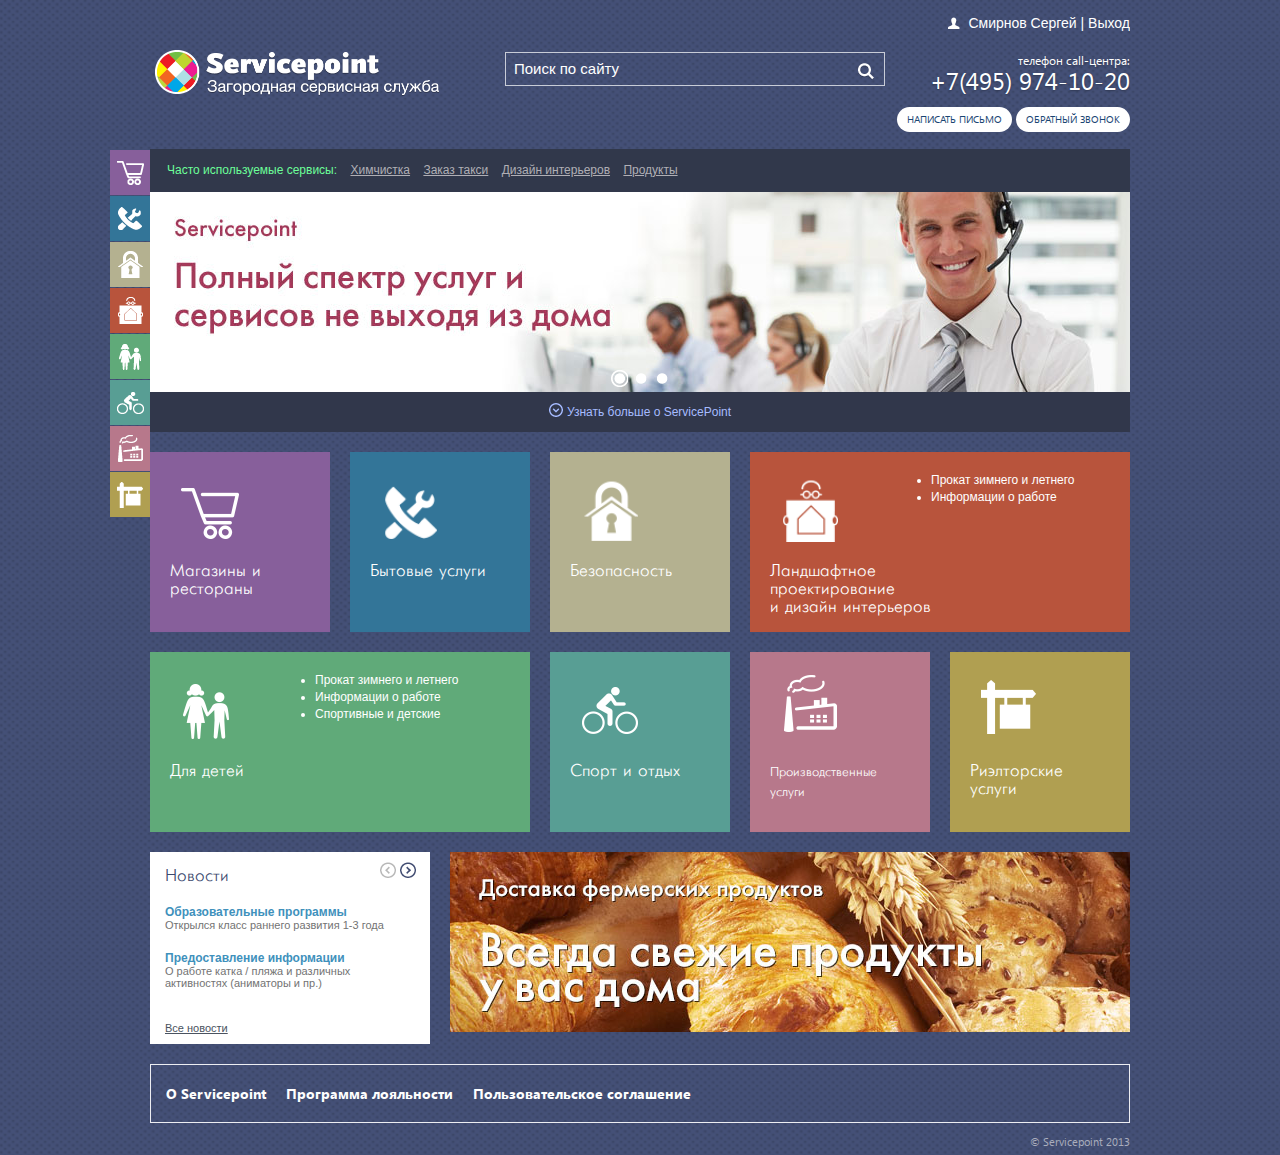
<file: 1/www/index.html>
<!DOCTYPE HTML>
<html>

<head>
  
    <meta charset="utf-8" />
  
	<meta name="SKYPE_TOOLBAR" content="SKYPE_TOOLBAR_PARSER_COMPATIBLE" />
	<meta name = "format-detection" content = "telephone=no" />
 	<meta name="viewport" content="width=device-width, initial-scale=1.0">

	<link rel="shortcut icon" href="favicon.ico" type="image/x-icon">
	<link rel="icon" href="favicon.ico" type="image/x-icon">
	
    <link rel="stylesheet" href="files/css/style.css" />
   
    <title></title>


	<script src="files/js/html5shiv.min.js"></script>
	
	<script src="files/js/jquery-1.10.2.min.js"></script>
	
	<script src="files/js/jquery.mousewheel.js"></script>
	
	<script src="files/js/jquery.placeholder.1.3.min.js"></script>
	
 	<script src="files/js/slider.js"></script>
	
 	<script src="files/js/init.js"></script>
	
 <script type="text/javascript" src="http://userapi.com/js/api/openapi.js?45"></script>	
	
</head>

<body>

<div class="layout">
 
   <header class="vCard">
      
		 
	     <a href="/" class="logotype">
		    <img src="files/images/logo2x.png" class="logo" width="284" height="46" alt="Servicepoint. Загородная сервисная служба" >
		    <b class="fn org">Servicepoint. Загородная сервисная служба.</b>
		 </a>
		 
		 
		 <div class="b-search">
			 <div class="b-search__body">
				<input type="text" placeholder="Поиск по сайту" class="b-search__inp" />
				<input type="submit" class="b-search__btn" value="" />
			 </div>
		 </div>		 
		 
		 <div class="b-info">
		 
		      <div class="b_info__cabinet">
			     <a href="#" class="icon-user"></a>
				 <a href="#">Смирнов Сергей</a> | 
				 <a href="#">Выход</a>
			  </div>
			  
			  <div class="b-info__tel">
			     телефон call-центра:
				 <b style="color:#fff">+7(495) 974-10-20</b>
			  </div>
			  <div class="service_btns">
				  <a href="#" class="button">НАПИСАТЬ ПИСЬМО</a>
				  <a href="#" class="button">ОБРАТНЫЙ ЗВОНОК</a>			  
		 	  </div>	 
			  <div class="mobile_service_btns">
				  <a href="#" class="mobile_tel">НАПИСАТЬ ПИСЬМО</a>
				  <a href="#" class="mobile_email">ОБРАТНЫЙ ЗВОНОК</a>			  
		 	  </div>	 
		 </div>

   
   </header>
 
	<div class="b-tags">	   	   
		  <span class="b-tags__title">Часто используемые сервисы:</span>
		  <a href="#">Химчистка</a> 
		  <a href="#">Заказ такси</a> 
		  <a href="#">Дизайн интерьеров</a> 
		  <a href="#">Продукты</a>	
	</div>
	
	
	
 		<script type="text/javascript" src="files/js/bSlider/bSlider.js"></script>
		<link rel="stylesheet" type="text/css" href="files/js/bSlider/bSlider.css" />
			 
		<script type="text/javascript">
			(function($) {

				 setTimeout( function(){ $('.b-slider').bSlider(); } ,500);
				 
			})(jQuery)
		</script>

		
			<div class="b-slider">
 				 
 				 <ul>
				 
					<li>
 				        <img src="files/images/pic/4.jpg" width="100%" class="block" >							
 					</li>				
					
					<li>
 				        <img src="files/images/pic/4.jpg" width="100%" class="block" >							
 					</li>
					
					<li>
 				        <img src="files/images/pic/4.jpg" width="100%" class="block" >							
 					</li>
		 
				 </ul>
			
   		    </div>   
	
  
	
	
    <div class="b-sliderDown">
	   
			<div class="b-sliderDown__content hide" id="hide_block">
			
			    <table class="table">
				   <tr>
				      <td width="33%"><img src="files/images/icons/icon1.png" ></td>
				      <td width="33%"><img src="files/images/icons/icon2.png" ></td>
				      <td width="33%"><img src="files/images/icons/icon3.png" ></td>
				   </tr>
				   <tr>
				      <td>Наша компьютерная служба – ваш надежный помощник во всем, что касается компьютерной техники. Скорая компьютерная помощь, модернизация, ремонт ПК, обновление программного обеспечения, установка, абонентское обслуживание компьютеров – все это вы можете смело доверить нам.</td>
				      <td>Скорая компьютерная помощь, модернизация, ремонт ПК, обновление программного обеспечения, установка, абонентское обслуживание компьютеров – все это вы можете смело доверить нам.</td>
				      <td>Наша компьютерная служба – ваш надежный помощник во всем, что касается компьютерной техники. Скорая компьютерная помощь, модернизация, ремонт ПК, обновление программного обеспечения, установка, абонентское обслуживание компьютеров – все это вы можете смело доверить нам.</td>
				   </tr>
				</table>
				

			</div>	
			
			<a href="#hide_block" class="btn_hide"><b class="bottom"><span data-web_tx="Узнать больше о ServicePoint" data-mob_tx="Узнать о сервисе">Узнать больше о ServicePoint</span></b></a>
	
	</div>	
   
 
	<div class="b-nav">
	    <ul>
		   <li>
				<div class="bgWhite b-nav__mobile_btn">
					<span class="b-nav__icon icon-menu40x40"></span>
				</div>	
		     <ul>
			     <li><a href="#" class="b-nav__icon bgPurpur icon-shop40x40 selected" title="Магазины и рестораны">Магазины и рестораны</a></li> 
			     <li><a href="#" class="b-nav__icon bgBlue icon-service40x40" title="Бытовые услуги">Бытовые услуги</a></li> 
			     <li><a href="#" class="b-nav__icon bgGray icon-safety40x40" title="Безопасность">Безопасность</a></li> 
			     <li><a href="#" class="b-nav__icon bgOrange icon-design40x40" title="Ландшафтное проектирование и дизайн интерьеров">Ландшафтное проектирование и&nbsp;дизайн интерьеров</a></li> 
			     <li><a href="#" class="b-nav__icon bgGreen icon-children40x40" title="Для детей">Для детей</a></li>
			     <li><a href="#" class="b-nav__icon bgGreenDeep icon-sport40x40" title="Спорт и отдых">Спорт и отдых</a></li>
			     <li><a href="#" class="b-nav__icon bgPink icon-production40x40" title="Производственные услуги">Производственные услуги</a></li>
			     <li><a href="#" class="b-nav__icon bgBrown icon-realtor40x40" title="Риэлторские услуги">Риэлторские услуги</a></li>	
            </ul>
          </li>
        </ul>		  
	</div>  
   
   <div class="main">
   
   
      <div class="b-grid b-grid--index b-grid--marg_bot">
          
		  <div class="b-grid__col-5">
		  
				<div class="b-cell">
					<div class="b-cell__content bgPurpur">
					
					    <div class="b-cell__icon">
						   <img src="files/images/icons/shops_restorans.png" alt="" width="58" height="67" />
						</div>   

						<h2 class="b-cell__title">Магазины и рестораны</h2>

					</div>
					

					
					<div class="b-cell__hover">
 						
							<div class="b-cell__hover_content">
								<div class="bgPurpur b-cell__hover_bg">

 									
 										
										<ul>
										   <li>Прокат зимнего и летнего</li>
										   <li>Информации о работе</li>
  										</ul>
										
 
								</div>
							</div>
							
 					</div>
					
					
					
					
				</div>	
		  
		  </div>
		  
		  <div class="b-grid__col-5">
		  
				<div class="b-cell">
					<div class="b-cell__content bgBlue">
					    
					    <div class="b-cell__icon">
							<img src="files/images/icons/personal_services.png" alt="" width="56" />
						</div>   

						<h2 class="b-cell__title">Бытовые услуги</h2>

					</div>
					
					
					<div class="b-cell__hover">
 						
							<div class="b-cell__hover_content">
								<div class="bgBlue b-cell__hover_bg">

 									
 										
										<ul>
										   <li>Прокат зимнего и летнего</li>
										   <li>Информации о работе</li>
  										</ul>
										
 
								</div>
							</div>
							
 					</div>
					
					
					
					
				</div>	
		  
		  </div>
		  
		  <div class="b-grid__col-5">
		  
				<div class="b-cell">
					<div class="b-cell__content bgGray">

					    <div class="b-cell__icon">
							<img src="files/images/icons/safety.png" alt="" width="56" />	
						</div>   
						
						<h2 class="b-cell__title">Безопасность</h2>

					</div>
					
					
					
					
					<div class="b-cell__hover">
 						
							<div class="b-cell__hover_content">
								<div class="bgGray b-cell__hover_bg">

 									
 										
										<ul>
										   <li>Прокат зимнего и летнего</li>
										   <li>Информации о работе</li>
  										</ul>
										
 
								</div>
							</div>
							
 					</div>
					
					
					
				</div>	
		  
		  </div>
		  
		  <div class="b-grid__col-5x2" id="landscape">
		  
				<div class="b-cell">
					<div class="b-cell__content bgOrange">

					    <div class="b-cell__prev">
						
							<div class="b-cell__icon">
								<img src="files/images/icons/designed.png" alt="" width="56"  />
							</div>   
							<h2 class="b-cell__title">Ландшафтное<br /> проектирование<br /> и дизайн интерьеров</h2>							
						
						</div>
						
						<div class="b-cell__desc">
						
							<ul>
							 <li>Прокат зимнего и&nbsp;летнего</li>
							 <li>Информации о&nbsp;работе</li>
  							</ul>
							
						</div>	
						
					</div>
					
					
					
					
					<div class="b-cell__hover">
 						
							<div class="b-cell__hover_content">
								<div class="bgOrange b-cell__hover_bg">

 									
 										
										<ul>
										   <li>Прокат зимнего и&nbsp;летнего</li>
										   <li>Информации о&nbsp;работе</li>
										   <li>Спортивные и&nbsp;детские</li>
										   <li>Салоны красоты</li>
 										</ul>
										
 
								</div>
							</div>
							
 					</div>
					
										
					
					
				</div>	
		  
		  </div>
		  
		  
		  
		  <div class="b-grid__col-5x2">
		  
				<div class="b-cell">
					<div class="b-cell__content bgGreen">

					    <div class="b-cell__prev">
						
							<div class="b-cell__icon">
								<img src="files/images/icons/for_children.png" alt="" width="58" height="69" />
							</div>   
							
							<h2 class="b-cell__title">Для детей</h2>
							
						</div>
						
						<div class="b-cell__desc">
							  
							  <ul>
								 <li>Прокат зимнего и&nbsp;летнего</li>
								 <li>Информации о&nbsp;работе</li>
								 <li>Спортивные и&nbsp;детские</li>
 							  </ul>						  
							  
						</div>	  
						  
					</div>
					
					
					<div class="b-cell__hover">
 						
							<div class="b-cell__hover_content">
								<div class="bgGreen b-cell__hover_bg">
 	
										<ul>
										   <li>Прокат зимнего и летнего</li>
										   <li>Информации о работе</li>
										   <li>Спортивные и детские</li>
 										</ul>
										 
								</div>
							</div>
							
 					</div>
										
					
				</div>	
		  
		  </div>
		  
		  <div class="b-grid__col-5" id="sport">
		  
				<div class="b-cell">
					<div class="b-cell__content bgGreenDeep">

					    <div class="b-cell__icon">
							<img src="files/images/icons/sports.png" alt="" width="58" height="69" />
						</div>   
						
						<h2 class="b-cell__title">Спорт и отдых</h2>

					</div>
					
					<div class="b-cell__hover">
 						
							<div class="b-cell__hover_content">
								<div class="bgGreenDeep b-cell__hover_bg">

   										
										<ul>
										   <li>Прокат зимнего и летнего</li>
										   <li>Информации о работе</li>
  										</ul>
										
 
								</div>
							</div>
							
 					</div>
					
					
					
				</div>	
		  
		  </div>
		  
		  <div class="b-grid__col-5">
		  
				<div class="b-cell">
					<div class="b-cell__content bgPink">

					    <div class="b-cell__icon">
							<img src="files/images/icons/productive_services.png" alt="" width="58" height="60" />
						</div>   
						
						<h2 class="b-cell__title fs13">Производственные услуги</h2>

					</div>
					
					<div class="b-cell__hover">
 						
							<div class="b-cell__hover_content">
								<div class="bgPink b-cell__hover_bg">

 									 
										<ul>
										   <li>Прокат зимнего и летнего</li>
										   <li>Информации о работе</li>
  										</ul>
										
 
								</div>
							</div>
							
 					</div>					
					
				</div>	
		  
		  </div>
		  
		  <div class="b-grid__col-5">
		  
				<div class="b-cell ">
				
					<div class="b-cell__content bgBrown">

					    <div class="b-cell__icon">
							<img src="files/images/icons/realtor_services.png" alt="" width="58" height="64" />
						</div>   

						<h2 class="b-cell__title">Риэлторские услуги</h2>

					</div>
					
					<div class="b-cell__hover">
 						
							<div class="b-cell__hover_content">
								<div class="bgBrown b-cell__hover_bg">

 									 
										<ul>
										   <li>Прокат зимнего и&nbsp;летнего</li>
										   <li>Информации о&nbsp;работе</li>
										   <li>Спортивные и&nbsp;детские</li>
										   <li>Салон красоты</li>
										</ul>
										
 
								</div>
							</div>
							
 					</div>
					
				</div>	
		  
		  </div>
 
           
		  <div class="b-grid__col-7x2">
		  
				<div class="b-cell">
												
						<script>
						  $(function(){
							  
							  $(".b-news").slider();
						  
						  })
						</script>						
												
												
						<div class="b-news">
							 
							 <h2>Новости</h2>
							 
							 <div class="b-news__content">
							  
							   <div class="b-news__cell current">
								 
								   <h3><a href="#">Образовательные программы</a></h3>
								   <p>Открылся класс раннего развития 1-3 года</p>
								 
								   <h3><a href="#">Предоставление информации</a></h3>
								   <p>О работе катка / пляжа и различных активностях (аниматоры и пр.)</p>
			  
							   </div>
							  
							   <div class="b-news__cell">
								 
								   <h3><a href="#">Программы образовательные</a></h3>
								   <p>Открылся класс раннего развития 1-3 года</p>
								 
								   <h3><a href="#">Информация предоставление</a></h3>
								   <p>Работа катка / пляжа и различных активностях (аниматоры и пр.)</p>
 

							   </div>	 
								 
							 </div>
						 
							 <a href="#" class="more">Все новости</a> 
						
						</div>
				 

					
					 
					 
				</div>	
		  
		  </div>
		  
		  <div class="b-grid__col-8">
		  
				<div class="b-cell">
					 
 					
						 <img src="files/images/pic/3.jpg" width="100%" >
					
 					 
				</div>	
		  
		  </div>
		  
     </div> 
			

			
			<div class="clear"></div>
		
    
   </div>
   
   <footer>
   
     <div class="border">
		  
		  <nav class="left">
		    <ul>
			  <li><a href="#">О Servicepoint</a></li>           
			  <li><a href="#">Программа лояльности</a></li>
			  <li><a href="#">Пользовательское соглашение</a></li>
			</ul>  
		  </nav>
		  
		  <!-- div class="social right">
			 <a href="#" class="f">facebook</a>
			 <a href="#" class="tw">twitter</a>
			 <a href="#" class="vk">vkontakte</a>
		  </div -->   

		  
      </div>	  
	  
	  <div class="cr">&copy; Servicepoint 2013</div>
   
   </footer>
   
   
 
</div>

 


</body>
</html>
</file>
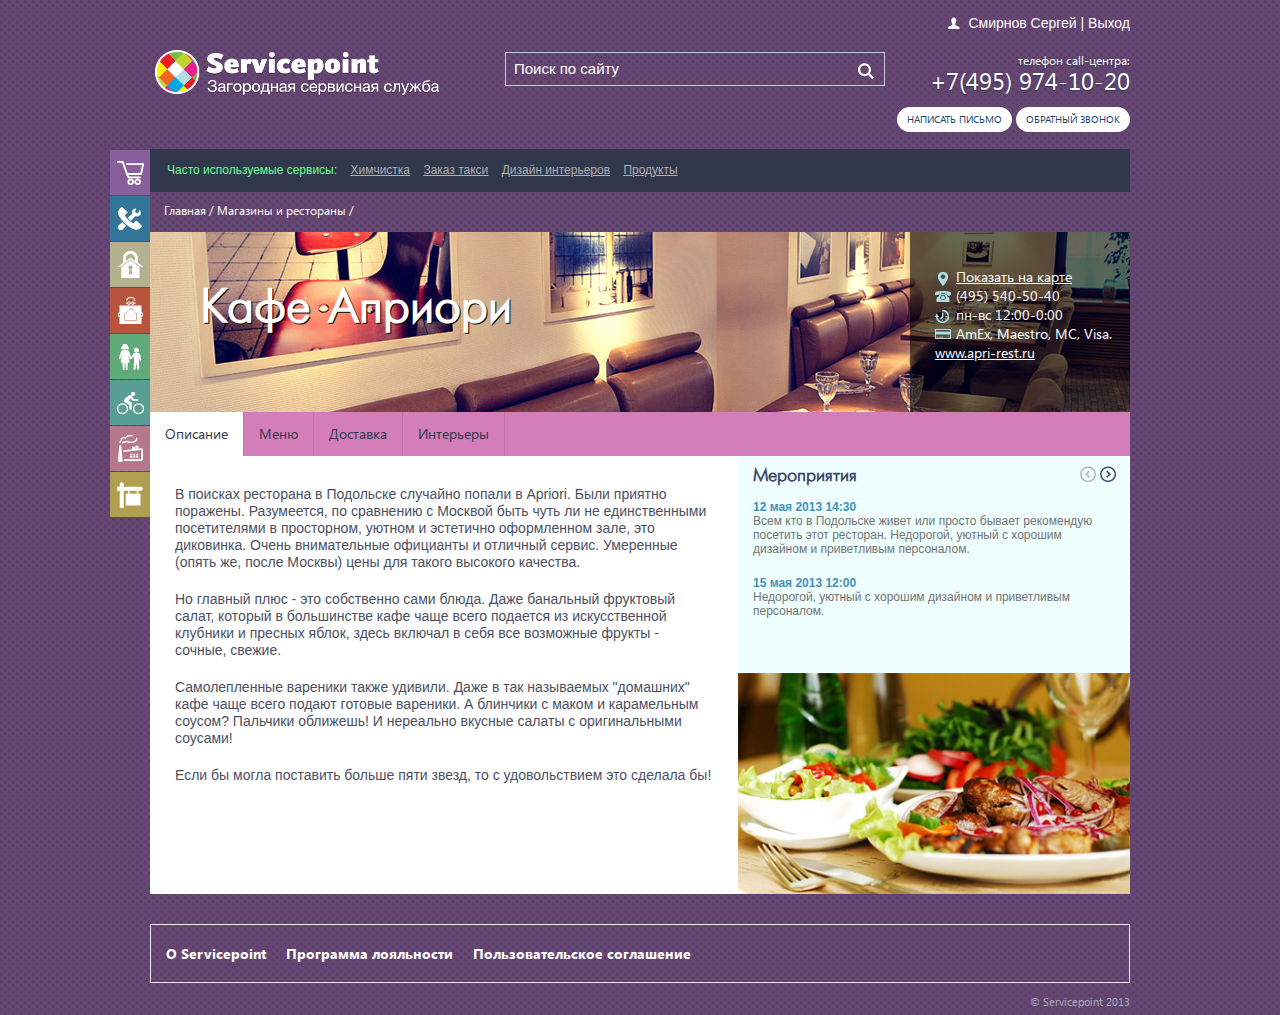
<file: 1/www/apriori.html>
<!DOCTYPE HTML>
<html>

<head>
  
    <meta charset="utf-8" />
	
	<meta name="SKYPE_TOOLBAR" content="SKYPE_TOOLBAR_PARSER_COMPATIBLE" />
	<meta name = "format-detection" content = "telephone=no" />
	<meta name="viewport" content="width=device-width, initial-scale=1.0">

	<link rel="shortcut icon" href="favicon.ico" type="image/x-icon">
	<link rel="icon" href="favicon.ico" type="image/x-icon">
	
    <link rel="stylesheet" href="files/css/style.css" />
   
    <title></title>

	<script src="files/js/html5shiv.min.js"></script>
	
	<script src="files/js/jquery-1.10.2.min.js"></script>
	
	<script src="files/js/jquery.placeholder.1.3.min.js"></script>
	
 	<script src="files/js/slider.js"></script>
	
 	<script src="files/js/init.js"></script>
 	
	
</head>

<body class="bgBodyPurpur">

<div class="layout">
 
   <header class="vCard">
      
		 
	     <a href="/" class="logotype">
		    <img src="files/images/logo2x.png" class="logo" width="284" height="46" alt="Servicepoint. Загородная сервисная служба" >
		    <b class="fn org">Servicepoint. Загородная сервисная служба.</b>
		 </a>
		 
		 
		 <div class="b-search">
			 <div class="b-search__body">
				<input type="text" placeholder="Поиск по сайту" class="b-search__inp" />
				<input type="submit" class="b-search__btn" value="" />
			 </div>
		 </div>		 
		 
		 <div class="b-info">
		 
		      <div class="b_info__cabinet">
			     <a href="#" class="icon-user"></a>
				 <a href="#">Смирнов Сергей</a> | 
				 <a href="#">Выход</a>
			  </div>
			  
			  <div class="b-info__tel">
			     телефон call-центра:
				 <b style="color:#fff">+7(495) 974-10-20</b>
			  </div>
			  <div class="service_btns">
				  <a href="#" class="button">НАПИСАТЬ ПИСЬМО</a>
				  <a href="#" class="button">ОБРАТНЫЙ ЗВОНОК</a>			  
		 	  </div>	 
			  <div class="mobile_service_btns">
				  <a href="#" class="mobile_tel">НАПИСАТЬ ПИСЬМО</a>
				  <a href="#" class="mobile_email">ОБРАТНЫЙ ЗВОНОК</a>			  
		 	  </div>	 
		 </div>

   
   </header>
 
	<div class="b-tags">	   	   
		  <span class="b-tags__title">Часто используемые сервисы:</span>
		  <a href="#">Химчистка</a> 
		  <a href="#">Заказ такси</a> 
		  <a href="#">Дизайн интерьеров</a> 
		  <a href="#">Продукты</a>	
	</div>
	
	<div class="b-breadcrumbs">
 		<a href="#">Главная</a> / 
		<a href="#">Магазины и рестораны</a> /
	</div>
	
	
 
	<div class="b-nav">
	    <ul>
		   <li>
				<div class="bgWhite b-nav__mobile_btn">
					<span class="b-nav__icon icon-menu40x40"></span>
				</div>	
		     <ul>
			     <li><a href="#" class="b-nav__icon bgPurpur icon-shop40x40" title="Магазины и рестораны">Магазины и рестораны</a></li> 
			     <li><a href="#" class="b-nav__icon bgBlue icon-service40x40" title="Бытовые услуги">Бытовые услуги</a></li> 
			     <li><a href="#" class="b-nav__icon bgGray icon-safety40x40" title="Безопасность">Безопасность</a></li> 
			     <li><a href="#" class="b-nav__icon bgOrange icon-design40x40" title="Ландшафтное проектирование и дизайн интерьеров">Ландшафтное проектирование и&nbsp;дизайн интерьеров</a></li> 
			     <li><a href="#" class="b-nav__icon bgGreen icon-children40x40" title="Для детей">Для детей</a></li>
			     <li><a href="#" class="b-nav__icon bgGreenDeep icon-sport40x40" title="Спорт и отдых">Спорт и отдых</a></li>
			     <li><a href="#" class="b-nav__icon bgPink icon-production40x40" title="Производственные услуги">Производственные услуги</a></li>
			     <li><a href="#" class="b-nav__icon bgBrown icon-realtor40x40" title="Риэлторские услуги">Риэлторские услуги</a></li>	
            </ul>
          </li>
        </ul>		  
	</div>   
   
   <div class="main">
   
 
 
 
		<div class="b-cafe">
		
			<div class="b-cafe__title">Кафе Априори</div>
			
			<div class="b-cafe__info">				
					<ul>
					   <li class="icon-bubble"><a href="#">Показать на карте</a> </li>
					   <li class="icon-phone">(495) 540-50-40</li>
					   <li class="icon-time">пн-вс 12:00-0:00 </li>
					   <li class="icon-cart">AmEx, Maestro, MC, Visa.</li>
					   <li><a href="#">www.apri-rest.ru</a></li>	
				    </ul>
			</div>
		    
			<img src="files/images/pic/8.jpg" alt="" class="b-cafe__img" />
			
			
			<div class="b-tabs bgWhite">
			
				<div class="b-tabs__nav">
					<ul>
						<li><span class="b-tabs__btn selected" data-show="tab1">Описание</span></li>
						<li><span class="b-tabs__btn" data-show="tab2">Меню</span></li>
						<li><span class="b-tabs__btn" data-show="tab3">Доставка</span></li>
						<li><span class="b-tabs__btn" data-show="tab4">Интерьеры</span></li>
					</ul>	
				</div>
			
				<div id="tab1" class="b-tabs__cell show ">
				
						
						     <div class="b-table b-table--cafe_adaptive">
 								
							       <div class="b-table__col w60pr">
								   
								   
								        <div class="b-content">
										
											<p>В поисках ресторана в Подольске случайно попали в Apriori. Были приятно поражены. Разумеется, по сравнению с Москвой быть чуть ли не единственными посетителями в просторном, уютном и эстетично оформленном зале, это диковинка. Очень внимательные официанты и отличный сервис. Умеренные (опять же, после Москвы) цены для такого высокого качества.</p>
											
											<p>Но главный плюс - это собственно сами блюда. Даже банальный фруктовый салат, который в большинстве кафе чаще всего подается из искусственной клубники и пресных яблок, здесь включал в себя все возможные фрукты - сочные, свежие. </p>
											
											<p>Самолепленные вареники также удивили. Даже в так называемых "домашних" кафе чаще всего подают готовые вареники. А блинчики с маком и карамельным соусом? Пальчики оближешь! И нереально вкусные салаты с оригинальными соусами!</p>
											
											<p>Если бы могла поставить больше пяти звезд, то с удовольствием это сделала бы!</p>								   
								        
										</div>
										
								   
								   </div>
								   
							       <div class="b-table__col w40pr">
								   
								   
											<script>
											  $(function(){
												  
												  $(".b-news").slider();
											  
											  })
											</script>									   
								   
											<div class="b-news b-news--decoration">
												 
												 <h2>Мероприятия</h2>
												 
												 <div class="b-news__content">
												  
												   <div class="b-news__cell current">
													 
													   <h3><a href="#">12 мая 2013 14:30</a></h3>
													   <p>Всем кто в Подольске живет или просто бывает рекомендую посетить этот ресторан. Недорогой, уютный с хорошим дизайном и приветливым персоналом.</p>
													 
													   <h3><a href="#">15 мая 2013 12:00</a></h3>
													   <p>Недорогой, уютный с хорошим дизайном и приветливым персоналом.</p>
								  
												   </div>
												  
												   <div class="b-news__cell">
													 
													   <h3><a href="#">16 мая 2013 14:30</a></h3>
													   <p>Всем кто в Подольске живет или просто бывает рекомендую посетить этот ресторан. Недорогой, уютный с хорошим дизайном и приветливым персоналом.</p>
													 
													   <h3><a href="#">18 мая 2013 12:00</a></h3>
													   <p>Недорогой, уютный с хорошим дизайном и приветливым персоналом.</p>
								  
													   <h3><a href="#">22 мая 2013 12:00</a></h3>
													   <p>Всем кто в Подольске живет недорогой, уютный с хорошим дизайном и приветливым персоналом.</p>
								  

												   </div>	 
													 
												 </div>
											 
											</div>								   
											
											<div class="b-banner"><img src="files/images/pic/9.jpg" alt="" width="100%" class="block" /></div>
								   
								   
								   
								   </div>
							 
							 </div>
						
					
				</div>	
				
				<div id="tab2" class="b-tabs__cell">
				
						<div class="b-content">
						
							<p>В поисках ресторана в Подольске случайно попали в Apriori. Были приятно поражены. Разумеется, по сравнению с Москвой быть чуть ли не единственными посетителями в просторном, уютном и эстетично оформленном зале, это диковинка. Очень внимательные официанты и отличный сервис. Умеренные (опять же, после Москвы) цены для такого высокого качества.</p>
							
							
						</div>
					
				</div>	
				
				<div id="tab3" class="b-tabs__cell">
				
						<div class="b-content">
						
							<p>Если бы могла поставить больше пяти звезд, то с удовольствием это сделала бы!</p>
							
							
						</div>
					
				</div>	

				<div id="tab4" class="b-tabs__cell">
				
						<div class="b-content">
						
							<p>Самолепленные вареники также удивили. Даже в так называемых "домашних" кафе чаще всего подают готовые вареники. А блинчики с маком и карамельным соусом? Пальчики оближешь! И нереально вкусные салаты с оригинальными соусами!</p>
							
							
						</div>
					
				</div>	


				
			</div>	
			
		</div>
		
		
		
					
		
		
	   <div class="clear"></div>		
    
   </div>
   
   <footer>
   
     <div class="border">
		  
		  <nav class="left">
		    <ul>
			  <li><a href="#">О Servicepoint</a></li>           
			  <li><a href="#">Программа лояльности</a></li>
			  <li><a href="#">Пользовательское соглашение</a></li>
			</ul>  
		  </nav>
		  
		  <!-- div class="social right">
			 <a href="#" class="f">facebook</a>
			 <a href="#" class="tw">twitter</a>
			 <a href="#" class="vk">vkontakte</a>
		  </div -->   

		  
      </div>	  
	  
	  <div class="cr">&copy; Servicepoint 2013</div>
   
   </footer>
    
 
</div>

 


</body>
</html>
</file>
<file: 1/www/files/css/style.css>
@font-face {
    font-family: 'SegoeUIRegular';
    src: url('../fonts/segoeui.eot');
    src: url('../fonts/segoeui.eot') format('embedded-opentype'),
         url('../fonts/segoeui.woff') format('woff'),
         url('../fonts/segoeui.ttf') format('truetype'),
         url('../fonts/segoeui.svg#SegoeUIRegular') format('svg');
}


@font-face {
    font-family: 'SegoeUIBold';
    src: url('../fonts/segoeuib.eot');
    src: url('../fonts/segoeuib.eot') format('embedded-opentype'),
         url('../fonts/segoeuib.woff') format('woff'),
         url('../fonts/segoeuib.ttf') format('truetype'),
         url('../fonts/segoeuib.svg#SegoeUIBold') format('svg');
}


@font-face {
    font-family: 'FuturaFuturis';
    src: url('../fonts/ffuturis.eot');
    src: url('../fonts/ffuturis.eot') format('embedded-opentype'),
         url('../fonts/ffuturis.woff') format('woff'),
         url('../fonts/ffuturis.ttf') format('truetype'),
         url('../fonts/ffuturis.svg#SegoeUIBold') format('svg');
}



/* CSS Document */
body               { margin:0; padding:0; font:14px/17px Arial; color:#fff; background:#455077 url([data-uri]); }
*                     { outline:none}
img                 { border:0 }

h1,h2,h3,h4,h5,h6     { color:#4b505f; padding:0; margin:0 0 20px; line-height:normal; }

h1                    { font:24px/24px SegoeUIRegular, Arial; color:#fff200; padding-left:14px; margin-bottom: 20px; }
h2                    { font:20px/24px SegoeUIRegular, Arial; }
h3                    { font-size:18px; }
h4                    { font-size:16px; }
h5                    { font-size:14px; }
h6                    { font-size:12px; }


ul { margin-top:0; padding-top:0; padding-left:15px; }

form                { padding:0; margin:0}
p                     { padding:0; margin:0 0 20px }

a        { text-decoration:underline; color:#4a5360; }
a:hover  { text-decoration:none; }

h2 a {
	text-decoration:none;
	color:inherit;
	}
h2 a:hover {
	text-decoration:underline;
	}


article,aside,details,figcaption,figure,footer,header,hgroup,menu,nav,section { display:block; }


header { padding-top:15px; position:relative; margin-bottom:17px; overflow:hidden; min-height: 90px; height:auto !important; height:90px; }
.logotype { width:284px; height:46px; overflow:hidden; position:absolute; top:50px; left:5px; }



.layout {
	max-width:980px;
	padding:0 60px;
	margin:auto;
    position:relative;
	min-width:300px;
	}

/*blocks*/

	 /* b-info */
	.b-info {
		float:right;
		text-align:right;
		color:#fff;
 		}
		.b-info a {
			text-decoration:none;
			}
			.b-info a:hover { text-decoration:underline;	}

		.b_info__cabinet {
			margin-bottom:20px;
			}
			.b_info__cabinet a { color:#fff;	}
			.b-info__tel { padding-bottom:15px; font:12px/normal SegoeUIRegular, Arial; text-shadow:0 1px 2px #303954; }
			.b-info__tel b { display:block; font-size:24px; line-height:24px; font-weight:normal; }
		.service_btns {
			margin-left:-300px;
			}
	/**/

	/* b-tags */
	.b-tags {
		background: #31384b;
		color: #a6bbff;
		padding: 13px 17px;
		font-size: 12px;
		overflow:hidden;
		position:relative;
		}
	   .b-tags__title { color:#6cfe99; }
	   .b-tags a {
			color:#b0afb5;
			padding-left:10px;
			}

	/**/

	 /*b-search*/
	.b-search {
		float:left;
		width:100%;
		margin-right:-250px;
		}
		.b-search__body {
			border:1px solid #c8ccd7;
			margin:37px 245px 0 355px;
			padding:5px 8px;
			position:relative;
			}
		.b-search__inp, .b-search__btn { border:none !important; background:none; }
		.b-search__inp  {
			width:100%;
			color:#fff !important;
			font:15px/22px SegoeUIRegular, Arial;
			padding:0 !important;
			}
		.b-search__btn  {
			position:absolute;
			top:10px;
			right:10px;
			width:16px;
			height:17px;
			background:url([data-uri]) 0 0 no-repeat;
			cursor:pointer;
			}
	/**/

	/* b-sliderDown */
	.b-sliderDown {
		margin-bottom:20px;
		font-size:12px;
		}
		.b-sliderDown__content  {
			padding:15px 25px;
			background:#414759;
			}
			.b-sliderDown__content td  {
				vertical-align:top;
				padding:0 0 10px 40px;
				}
			.b-sliderDown__content tr td:first-child  { padding-left:0; }
	/**/

	/* b-nav */
	.b-nav	{
		position:absolute;
		width:40px;
		top:150px;
		left:20px;
		font:20px FuturaFuturis, Arial;

		}
		.b-nav__icon {
			overflow:hidden;
			text-indent:-999px;
			display:block;
			min-height:16px;
			height:auto !important;
			height:16px;
			background-position:50% 50%;
			background-repeat:no-repeat;
			color:#fff;
			text-decoration:none;
			padding-top:12px;
			padding-bottom:12px;
			padding-right:12px;
			}
		.b-nav ul {
			padding:0;
			margin:0;
			list-style-type:none;
			}
			.b-nav li {
				padding:0 0 1px;
				margin:0;
				list-style-type:none;
				}

		.b-nav__mobile_btn {
			cursor:pointer;
			display:none;
			}
			
			
		.b-nav .bgPurpur:hover { background-color:#5e426c; }
		.b-nav .bgBlue:hover     { background-color:#24526a; }
		.b-nav .bgGray:hover     { background-color:#7e7c65; }
		.b-nav .bgOrange:hover { background-color:#803b2a; }
		.b-nav .bgGreen:hover   { background-color:#437754; }
		.b-nav .bgGreenDeep:hover   { background-color:#3d6e67; }
		.b-nav .bgPink:hover             { background-color:#805461; }
		.b-nav .bgBrown:hover           { background-color:#756932; }
			
	/**/


	.btn_hide { background:#31374b; text-align:center; color:#a6bbff; padding:10px; text-decoration:none; display:block; }
	.btn_hide b { font-weight:normal; padding-left:18px; line-height: 20px; padding-top:2px; padding-bottom:2px; font-size:12px; }
	.btn_hide b.bottom {
		background:url([data-uri]) 0 0 no-repeat;
		}
	.btn_hide b.top {
		background:url([data-uri]) 0 0 no-repeat;
		}


	/* b-grid */
	.b-grid {
		overflow:hidden;
		margin:-10px -10px 10px;
		}
		.b-grid__col-1, .b-grid__col-2, .b-grid__col-3, .b-grid__col-4,	.b-grid__col-5,	.b-grid__col-5x2, .b-grid__col-6, .b-grid__col-7, .b-grid__col-7x2, .b-grid__col-8  { float:left; }
		.b-grid__col-1  { width:100%; }
		.b-grid__col-2  { width:50%; }
		.b-grid__col-3  { width:33.33333333333333%; }
		.b-grid__col-4  { width:25%; }
		.b-grid__col-5  { width:20%; }
		.b-grid__col-5x2  { width:40%; }
		.b-grid__col-6  { width:16.666666666666664%; }
		.b-grid__col-7  { width:15%; }
		.b-grid__col-7x2  { width:30%; }
		.b-grid__col-8   { width:70%; }

	.b-grid--marg_bot  { margin-bottom:-20px }

	/**/

	/* b-table */
		.b-table {
			overflow:hidden;
			}
			.b-table__col { float:left; }
			.b-table__row { clear:both; }
	/**/

	/* b-grid.fixWhidth */
		.fixWhidth .b-grid__col-5  { width:200px; }
		.fixWhidth .b-grid__col-5x2  { width:400px; }
	/**/


	/* b-cell */
	.b-cell {
		padding:10px;
		color:#fff;
		font-size: 12px;
		position:relative;
		}
	   .b-cell__content, .b-cell__hover_bg {
		   background:#b4b190;
		   min-height:140px;
		   height:auto !important;
		   height:140px;
		   padding:20px;
		   z-index:9
		   }
	   .b-cell__hover {
		    display:none;
			opacity:0;
			position:absolute;
			top:0;
			left:0;
			width:100%;
			height:100%;
			z-index:999
		   }
			.b-cell__hover_content {
			   padding:10px;
 			   }
				.b-cell__hover_content ul {
				   padding-bottom:0;
				   }
				.b-cell__hover_bg {
				   /*background:url(../images/inset.png) center no-repeat;*/
 				   }
					.b-cell__hover .icon-link {
						margin-left:5px;
						}



	   .b-cell__icon {
		   width:80px;
		   text-align:center;
			margin-bottom: 10px;
			min-height: 80px;
		   }
	   .b-cell__prev {
		   float:left;
		   }
	   .b-cell__desc {
		   padding-left:130px;
		   }
		   .b-cell__desc ul {
			   margin-bottom:0;
			   }

	   .b-cell__title, .b-cell__hover__title  {
		   color:#fff;
		   font:17px FuturaFuturis, Arial;
		   }

	   .b-cell__content .b-prev { margin:-20px; }


	.b-cell__content   {
	    position:relative;
	}




	.b-grid--index   .b-cell__content, .b-grid--index .b-cell__hover_bg { 
		height:140px !important; 
		overflow: hidden;
		}


	 .b-grid--index  .b-cell .b-cell__content,  .b-grid--index  .b-cell .b-cell__hover {

 		-webkit-transition: all 0.4s linear;
		-moz-transition: all 0.4s linear;
		-o-transition: all 0.4s linear;
		-ms-transition: all 0.4s linear;
		transition: all 0.4s linear;

		}

	 .b-grid--index .b-cell:hover .b-cell__content {
 		-webkit-transform: translate3d(0,100px,0) rotate3d(1,0,0,90deg);
		-moz-transform: translate3d(0,100px,0) rotate3d(1,0,0,90deg);
		-o-transform: translate3d(0,100px,0) rotate3d(1,0,0,90deg);
		-ms-transform: translate3d(0,100px,0) rotate3d(1,0,0,90deg);
		transform: translate3d(0,100px,0) rotate3d(1,0,0,90deg);
		opacity:1;
		}

	 .b-grid--index  .b-cell:hover .b-cell__hover {
		-webkit-transform: translate3d(0,0,0) rotate3d(1,0,0,0deg);
		-moz-transform: translate3d(0,0,0) rotate3d(1,0,0,0deg);
		-o-transform: translate3d(0,0,0) rotate3d(1,0,0,0deg);
		-ms-transform: translate3d(0,0,0) rotate3d(1,0,0,0deg);
		transform: translate3d(0,0,0) rotate3d(1,0,0,0deg);
 		display:block;
		opacity:1;
	}

	 .b-grid--index  .b-cell .b-cell__hover {
		-webkit-transform: translate3d(0,-100px,0) rotate3d(1,0,0,-90deg);
		-moz-transform: translate3d(0,-100px,0) rotate3d(1,0,0,-90deg);
		-o-transform: translate3d(0,-100px,0) rotate3d(1,0,0,-90deg);
		-ms-transform: translate3d(0,-100px,0) rotate3d(1,0,0,-90deg);
		transform: translate3d(0,-100px,0) rotate3d(1,0,0,-90deg);
		opacity: 0;
		display:block;
		filter: progid:DXImageTransform.Microsoft.BasicImage(rotation=-2);

	}
	/**/

    /* b-prev */
   	.b-prev {
	     padding:10px 15px;
		 overflow:hidden;
		 font:12px/normal SegoeUIRegular, Arial;
		 color:#31374b;
		 position:relative;
		}
		.b-prev__desc {
		     min-height:140px;
			 height:auto !important;
			 height:140px;
			}
			.b-prev__desc p {
				 margin-bottom:5px;
				}
			.b-prev__img {
				float:left;
				margin:-10px -15px;
				margin-right:15px;
				display:block;
				}
			.b-prev__tel {
				text-align:right;
				margin-bottom:5px;
				font-size:11px;
				color:#572771;
				}

			.b-prev h2 {
				 font-size:24px;
				 line-height:24px;
				 font-weight:normal;
				 color:#572771;
				 margin-bottom: 5px;
				}
		.b-prev__map {
 			background:url([data-uri]) left no-repeat;
 			padding-left:20px;
			color:#3e4457;
			text-decoration:none;
			}
			.b-prev__map:hover { text-decoration:underline;	}


		.b-prev__more {
			display:block;
			width:36px;
			height:36px;
			background:#d37eb9 url([data-uri]) center no-repeat;
 			overflow:hidden;
			text-indent:-9999px;
			margin: -10px -15px;
			}


    /* b-news */
	.b-news {
		background:#fff;
		padding:15px;
		color:#737373;
		font-size:11px;
		line-height:normal;
		position:relative;
		}
	   .b-news__content {
			overflow:hidden;
			margin-bottom:20px;
            min-height:90px;
            height:auto !important;
            height:90px;
			}

	   .b-news__content a {
			color:inherit;
			text-decoration:none;
			}
			.b-news__content a:hover { text-decoration:underline; }

	   .b-news h2 {
			color:#3b496e;
			 font:17px FuturaFuturis, Arial;
			}

	   .b-news__content h3 {
			color:#3f91bc;
			font-size:12px;
			margin:0;
			}

	   .b-news__cell { display:none; }
	   .b-news__cell.current { display:block; }

	   .b-news .more {
			position:absolute;
			width:70px;
			bottom:10px;
			left:15px;
			}


	.b-news__prev, .b-news__next  {
		position:absolute;
		top:10px;
		width:16px;
		height:16px;
		background:url([data-uri]) 0 0 no-repeat;
        cursor:pointer;
		}
	.b-news__prev               {
		background-position:0 0;
		right:34px;
		}
		.b-news__prev:hover   { background-position:0 -16px }
		.b-news__prev.disable   { background-position:0 -16px; cursor:default; opacity:0.5 }

	.b-news__next               {
		background-position:-16px 0;
		right:14px;
		}
		.b-news__next:hover   { background-position:-16px -16px }
		.b-news__next.disable   { background-position:-16px -16px; cursor:default; opacity:0.5 }

	.b-news--decoration {
		background:#effffe;
		font-size:12px;
		margin:0 !important;
		}
		.b-news--decoration h2 {
			font:bold 18px FuturaFuturis, Arial;
			color:#3d486a;
			margin-top: -5px;
			position: relative;
			margin-bottom: 0;
			}
		.b-news--decoration h3 {
			margin-top: 15px;
			}


    /**/

	/* b-breadcrumbs */
	.b-breadcrumbs {
	    font:12px/normal SegoeUIRegular, Arial;
		color:#fff;
		padding:14px;
		padding-top:10px;
		}
		.b-breadcrumbs a {
 			color:#fff;
			text-decoration:none;
 			}
			.b-breadcrumbs a:hover {	text-decoration:underline; }
	/**/

	/* b-shop */

	.b-shop { position:relative; }

		.b-shop__title {
			color: #fff;
			font:bold 48px/110% FuturaFuturis, Arial;
 			position: absolute;
			bottom: 71%;
			left: 50px;
 			text-shadow: 1px 1px 0px #000;
			padding-right: 250px;
			}

		.b-shop__info {
			position: absolute;
			top: 0;
			right: 0;
			width:220px;
			font:14px/normal SegoeUIRegular, Arial;
			color:#fff;
			background:url([data-uri])
			}

		.b-shop__content {
			position: absolute;
			bottom: 0;
			left: 0;
			width:100%;
			color:#4b505f;
			line-height:22px;
			}
		.b-shop__content  .b-content {
			margin-right:220px;
			}


			.b-shop__content h2 {
				font:18px/normal SegoeUIRegular, Arial;
				color:#3d486a;
				}
			.b-shop__content h3 {
				font:bold 14px/normal SegoeUIRegular, Arial;
				color:#60aa78;
				margin-bottom:0
				}

		.b-shop__img {
			display:block;
			width:100%;
			}

		.b-shop__info a {
			color:#fff;
			}
			.b-shop__info ul, .b-shop__info li {
				padding:0;
				margin:0;
				list-style-type:none;
				}
			.b-shop__info ul { padding:35px 15px 35px 25px; }


	/**/


	/* b-cafe */

	.b-cafe { position:relative; }

		.b-cafe__title {
			color: #fff;
			font:bold 48px/110% FuturaFuturis, Arial;
			width: 350px;
			position: absolute;
			top: 50px;
			left: 50px;
 			text-shadow: 1px 1px 0px #000;
			}

		.b-cafe__info {
			position: absolute;
			top: 0;
			right: 0;
			width:220px;
			font:14px/normal SegoeUIRegular, Arial;
			color:#fff;
			background:url([data-uri])
			}

		.b-cafe__img {
			display:block;
			width:100%;
			}

		.b-cafe__info, .b-cafe__img {
			min-height:180px;
			height:auto !important;
			height:180px;
			}

		.b-cafe__info a {
			color:#fff;
			}
			.b-cafe__info ul, .b-cafe__info li {
				padding:0;
				margin:0;
				list-style-type:none;
				}
			.b-cafe__info ul { padding:35px 15px 35px 25px;}




	/**/

	/* b-tabs */

	.b-tabs {}
		.b-tabs__nav {
			background:#d37eb9;
			overflow:hidden;
			}
			.b-tabs__nav ul {
				padding:0;
				margin:0 -1px 0 0;
				list-style-type:none;
				}
			.b-tabs__nav li {
				padding:0;
				margin:0;
				float:left;
				text-align:center;
				}
				.b-tabs__btn {
					padding:15px;
					display:block;
					color:#31374b;
					border-right:1px solid #c274aa;
					font:14px/14px SegoeUIRegular, Arial;
					cursor:pointer;
					}
				.b-tabs__btn.selected {
					background:#fff;
					cursor:default;
					}

		.b-tabs__cell { display:none; }

		.b-tabs--bill .b-tabs__nav { background:none; }
		.b-tabs--bill .b-tabs__btn {
			font-size: 16px;
			border-right:none;
			}


	/**/

	/* b-content */

		.b-content {
			background:#fff;
			padding:30px 25px 15px;
			color:#4b505f;
			}
		    .b-content a { color:#325eea; }

	/**/

	/* main */

	    .main { padding-bottom:30px; }

	/**/

	/* b-result_seach */

	    .b-result {
		     font-size:14px;
			 margin-bottom:20px;
			}
			.b-result__cell {
				margin-bottom:15px;
				}
			.b-result h2 {
				color:#f26522;
				font:14px/14px SegoeUIRegular, Arial;
				margin:0;
				}
			.b-result a {
				color:#0498ff;
				padding-bottom:5px;
				}

	/**/

	/* b-paginate */
	.b-paginate {
	    text-align:center;
		overflow:hidden;
	    font-size:13px;
	    line-height:24px;
		margin:10px 0;
	    }
		.b-paginate ul {
			padding:0;
			margin:0;
			list-style-type:none;
			}
			.b-paginate li {
				padding:0;
				margin:0;
			    display:inline-block;
			    zoom:1;
			    *display:inline;
				vertical-align:top;
				}
				.b-paginate  a, .b-paginate  span {
				   display:inline-block;
				   zoom:1;
				   *display:inline;
				   vertical-align:top;
				   height:23px;
				   border:1px solid #e6e6e6;
				   text-decoration:none;
				   color:#67757f;
				   border-radius:3px;
				   padding:0 3px;
				   min-width:17px;
				}
				.b-paginate  a:hover, .b-paginate  .selected {
				   border-color:#ffbdd3;
				   color:#2e5978;
				}

				.b-paginate  .prev, .b-paginate  .next {
					overflow:hidden;
					text-indent:999px;
					width:17px
					}
				.b-paginate  .disable  {
					cursor:default;
					opacity:0
					}

				.b-paginate  .prev {

				   background:url([data-uri]) center no-repeat;
				}
				.b-paginate  .next {
				   background:url([data-uri]) center no-repeat;
				}
	/**/

	
	/* b-social */
	.b-social {
		margin-bottom:20px;
		}

	/**/	

	
	/* hCarousel */
		.hCarousel ul  { 
			padding:0; 
			margin:0 0 10px; 
			list-style-type:none; 
			overflow:hidden; 
			}
			.hCarousel li { 
				padding:0 2px; 
				margin:0; 
				float:left; 
				}
	/**/	

/**/


footer { font-family:SegoeUIRegular, Arial; padding-bottom:5px; overflow:hidden; margin-bottom:0; }
footer .border { border:1px solid #edeef2; padding:20px 15px; overflow:hidden; margin-bottom:10px; }
footer nav ul { padding:0; margin:0; list-style-type:none; }
footer nav li  { padding:0; margin:0; float:left; }
footer nav a { color:#fefefe; margin-right:20px; text-decoration:none; font-family:SegoeUIBold, Arial; }
footer nav a:hover { text-decoration:underline; }

.social    { overflow:hidden; font-size:14px; }
.social a { display:block; float:left; width:19px; height:19px; overflow:hidden; text-indent:-999px; margin-right:12px; }

	.social  .tw {
		background:url([data-uri]) center no-repeat;   }
	.social  .vk {
		background:url([data-uri]) center no-repeat;   }
	.social  .f   {
		background:url([data-uri]) center no-repeat;   }

.cr { font-size:11px; color:#aaaebd; float:right; }


/* common */

.bgBodyPurpur {
		background:#674774 url([data-uri]);
	}

.bgBodyViolet {
		background:#7f5a93 url([data-uri]);
	}

.bgBodyBrown {
		background:#9f9d7f url([data-uri]);
	}
.bgBodyBlue {
		background:#9f9d7f url([data-uri]);
	}
.bgBodyGreen {
		background:#9f9d7f url([data-uri]);
	}
	.bgBodyBrown .b-prev h2, .bgBodyBrown  .b-prev__tel, .bgBodyBrown .b-cell { color:#605f4d; }
	.bgBodyBrown  .b-prev__more { background-color:#b3b18f; }
 
	.bgBodyBlue .b-prev h2, .bgBodyBlue  .b-prev__tel, .bgBodyBlue .b-cell { color:#3d5650; }
	.bgBodyBlue  .b-prev__more { background-color:#aac9c4; }
 


.mobile_service_btns {
    overflow:hidden;
	display:none;
	float: right;
	}
	.mobile_tel, .mobile_email {
		border:1px solid #fff;
		width:38px;
		height:38px;
		overflow:hidden;
		text-indent:999px;
		text-decoration:none !important;
		margin-left:5px;
		white-space: nowrap;
		}
	.mobile_tel {
		background:url([data-uri]) center no-repeat;
        display:block;
        float:left;
		}
	.mobile_email {
		background:url([data-uri]) center no-repeat;
        display:block;
        float:left;
		}

.table  { padding:0; margin:0; border-collapse:collapse; border:0; width:100%; }

.left   { float:left; }
.right { float:right; }
.clear { clear:both; }
.block { display:block; }
.hide { display:none; }
.show  { display:block; }


.txd_revers { text-decoration: none; cursor:pointer; }
.txd_revers:hover { text-decoration: underline; }

.btn_back {
 	color:#194572 !important;
	font:10px/15px SegoeUIRegular, Arial;
  	border-radius:15px;
	border:1px solid #444f75;
	padding:4px 12px;
	padding-left:22px;
	display:inline-block;
	zoom:1;
	*display:inline;
    background:url([data-uri]) 7px 50%  no-repeat;
	text-decoration:none;
	}
.btn_back:hover {
	color:#347fcc !important;
	border-color:#347fcc;
	background-image:url([data-uri])
	}

.button {
 	position:relative;
	color:#194572;
	font:10px/25px SegoeUIRegular, Arial;
	text-decoration:none !important;
	background:#fff;
	border-radius:15px;
	display:inline-block;
	padding:0 10px;
	zoom:1;
	*display:inline;
	behavior:url(files/css/PIE.htc);
	}
	.button:hover { background:#eee; }

.w200   { width:200px; }
.w250   { width:250px; }
.w600   { width:600px; }
.w730   { width:730px; }
.w25pr { width:25% }
.w40pr { width:40% }
.w60pr { width:60% }
.w75pr { width:75% }
.w290h100 { width:290px; height:100px; }

.w999 { width:999px }

.fs13 { font-size:13px; line-height:20px }
.fs17 { font-size:17px; line-height:26px }
.fs18 { font-size:18px; line-height:26px }
.fs33 { font-size:33px; }



.z-ind99 { z-index:99; }
.relative { position:relative; }

.bgWhite   { background-color:#fff; }
.bgPurpur { background-color:#875f9b; }
.bgBlue     { background-color:#337598; }
.bgGray     { background-color:#b4b190; }
.bgOrange { background-color:#b8543c; }
.bgGreen   { background-color:#60aa79; }
.bgGreenDeep   { background-color:#589e94; }
.bgPink     { background-color:#b7788b; }
.bgBrown   { background-color:#b09f51; }

.white   { color:#fff; }
.orange { color:#ff4e00; }
.green   { color:#248e0b; }
.red       { color:#c35f5f !important; }
.pink     { color:#fb6b6b; }
.blue     { color:#00a7e9 !important; }


.separation {
	border-top:1px solid #e6e6e6;
	height:14px;
	font-size:0;
	line-height:0;
	margin-top:10px;
	}

.mar0 { margin-bottom:0; }
.pad0 { padding-bottom:0; }
.pad_r20 { padding-right:20px; }
.pad_rb20 { padding-right:20px; padding-bottom:20px; }
.marg_b20 { margin-bottom:20px; }

.txd_none { text-decoration:none; }


.absolute { position:absolute; }

.btn {
	background:#56b235;
	padding:8px 15px;
	border-radius:20px;
	display:inline-block;
	color:#fff !important;
	text-shadow:1px 1px 2px #b5b5b5;
	text-decoration: none;
	border:none;
	cursor:pointer;
	font:15px/15px SegoeUIRegular, Arial;
	border:1px solid #358516;
	position:relative;
	}
.btn:hover { background:#358516; }

input[type=text], input[type=password], textarea {
        margin: 0;
		padding:7px;
		vertical-align: top;
		border:1px solid #b2b2b2;
		font-family: Arial;
		color:#000;
		}


input.err { border-color:#fb6b6b; color:#000 }
.err { color:#fb6b6b; }
	.err--pad { padding-top:5px; }

	/* icons */

	.icon-user {
		background:url([data-uri]) left no-repeat;
		padding-left:20px;
		}


	.icon-shop40x40 {
		background-image:url([data-uri]);
		}
	.icon-service40x40 {
		background-image:url([data-uri]);
		}

	.icon-safety40x40 {
		background-image:url([data-uri]);
		}

	.icon-design40x40 {
		background-image:url([data-uri]);
		}

	.icon-children40x40 {
		background-image:url([data-uri]);
		}

	.icon-sport40x40 {
		background-image:url([data-uri]);
		}

	.icon-production40x40 {
		background-image:url([data-uri]) ;
		}

	.icon-realtor40x40 {
		background-image:url([data-uri]);
		}


	.icon-menu40x40 {
		background-image:url([data-uri]);
		}

	.icon-bubble  {
		background-image:url([data-uri]);
		}

	.icon-phone {
		background-image:url([data-uri]);
		}

	.icon-time {
		background-image:url([data-uri]);
		}

	.icon-cart {
		background-image:url([data-uri]);
		}

	.icon-add {
		background-image:url([data-uri]);
		}

	.icon-link {
		background-image:url([data-uri]);
		}

	.icon-pdf {
		background-image:url([data-uri]);
		}

	.icon-clock {
		background-image:url([data-uri]);
		}
	/**/

.icon-clock {
	width:11px;
	height:12px;
	display:inline-block;
	zoom:1;
	*display:inline;
	}

.icon-bubble, .icon-time, .icon-cart , .icon-phone {
	padding-left:21px !important;
	background-repeat:no-repeat;
	background-position:0 5px;
	}
.icon-bubble { background-position:3px 5px; }

.icon-link {
	width:23px;
	height:23px;
	}

.icon-pdf {
	padding-left:25px;
	padding-bottom:5px;
	background-repeat:no-repeat;
	background-position:0 0;
	}


	.btnSlideDown, .btnSlideUp {
		width:14px;
		height:14px;
		display:block;
		cursor:pointer;
		}
		.btnSlideDown {
			background:url([data-uri]);
			}

		.btnSlideUp {
			background:url([data-uri]);
			}


img.border { border:1px solid #e1e1e1; }




		
		.forScreen1000 { display:block; }
		.forScreen800   { display:none; }
		
.data { width:100px;}		

/**/



/*media*/

	@media screen and  (max-width: 970px) {

		.layout {
			max-width:980px;
			}
			.logotype {
				top: 25px;
				left: 5px;
				}

		.b-search__body { margin:77px 300px 0 0px;	}

    }



	@media screen and (min-width: 751px) and (max-width: 970px) {

		.b-grid__col-5      { width:25%; }
		.b-grid__col-5x2  { width:50%; }
		.b-grid__col-7x2  { width:35%; }
		.b-grid__col-8      { width:85%; }

	}


	@media screen and (min-width: 651px) and (max-width: 750px) {

		.b-grid__col-5      { width:33.33333333333333%; }
		.b-grid__col-5x2  { width:66.66666666666666%; }
		.b-grid__col-7x2  { width:53%; }
		.b-grid__col-8      { width:100%; }

	}

	@media screen and (max-width: 650px) {

		.layout { padding: 0 10px; }

		.b-slider, .b-tags { display:none; }



		.btn_hide {
			text-align:left;
			}
			.btn_hide .web_version {
				display:none;
				}
			.btn_hide .mobile_version {
				display:inline;
				}



		.b-grid--index .b-grid__col-5      { display:none; }
		.b-grid--index  .b-grid__col-5x2  { display:none; }
		.b-grid__col-7x2  { width:100%; }
		.b-grid__col-8      { width:100%; }

		.b-grid { margin:0 0 10px; }
		.b-cell { padding:0; }
		.b-news { margin:10px 0}

		.b-info__tel,
		.service_btns,
        .b-search		{ display:none; }

		.mobile_service_btns { display:block; }
 		.logotype { top:50px; }
		.logotype img { width:255px; }



		.b-table--cafe_adaptive .b-table__col {
		    float:none;
			width:100%;
			}


	}

		
	@media screen and  (max-width: 800px) {

		.b-cafe__title { font-size:35px; }

     	footer nav.left {
			float:none;
			overflow: hidden;
			margin-bottom:5px;
			}
		footer nav li { margin-bottom:5px; float:none; }
		footer li a { text-decoration:underline; }
		footer li a:hover { text-decoration:none; }

		footer .social.right{ float:none; }
		
		.forScreen1000 { display:none; }
		.forScreen800   { display:block; }

   }



	@media screen and (max-width: 400px) {

		.logotype { top:65px; }
		.logotype, .logotype  img {
			width:180px;
			height:29px;
			}

	}

	/*shop*/


	@media screen and (max-width: 920px) {

		.b-shop__img_overflow {
		      max-height:400px;
			  overflow:hidden;
			}

		.b-shop__content {
			width:100%;
			position:relative;
			}

		.b-shop__content .b-content {
			margin-right: 0;
			}

	}

	@media screen and (max-width: 650px) {

		.btn_back { border-radius:0; }


		.b-shop__info, .b-cafe__info {
			position:relative;
			width:100%;
			}

		.b-shop__title, .b-cafe__title {
			position:relative;
			bottom:auto;
			left:auto;
			font-size:24px;
			font-weight:normal;
			padding:15px 0;
			}
		.b-cafe__title {	top:auto; }


		.b-breadcrumbs {
			display:none;
			}

		.b-nav__mobile_btn {
			display:block;
			}
			.b-nav__mobile_btn.active span {
				/*opacity:0.5;*/
				}
				.b-nav__mobile_btn.active .icon-menu40x40 {
					background-image:url([data-uri]);
					}

		.b-nav ul ul {
			display:none;
			}
		.b-nav li {
			padding:0;
			border-bottom:1px solid #fff;
			}
			
		.b-nav {
			position:relative;
			top:0;
			left:0;
			width:100%;
			margin-bottom:0;
			}
			.b-nav .selected {
				border:4px solid #333
				}
			.b-nav__icon  {
				background-position:10px 50%;
				text-indent:0;
				padding-left:55px;
				}			
			
			
		/**/
			.icon-shop40x40 {
				background-image:url([data-uri]);
				}
			.icon-service40x40 {
				background-image:url([data-uri]);/*fon*/
				}

			.icon-safety40x40 {
				background-image:url([data-uri]);
				}

			.icon-design40x40 {
				background-image:url([data-uri]);/*fon*/
				}

			.icon-children40x40 {
				background-image:url([data-uri]);/*fon*/
				}

			.icon-sport40x40 {
				background-image:url([data-uri]);/*fon*/
				}

			.icon-production40x40 {
				background-image:url([data-uri]);/*fon*/
				}

			.icon-realtor40x40 {
				background-image:url([data-uri]);
				}
				
			.b-nav__icon.selected {
				background-position: 6px 50%;
				}	

 
		/**/			
			
			
		.b-tabs__nav li {
 			width:25%;
			}
			.b-tabs__nav .b-tabs__btn {
				padding-left:0;
				padding-right:0;
 				}


		h1  { padding-top:15px; }


		.fixWhidth .b-grid__col-5x2  { width:100%; }
        .fixWhidth .b-cell { padding-bottom:10px; }

		.main { padding-bottom:0px; }


		.b-news_page {

			}
			.b-news_page .b-table__col.w25pr {
				width:auto;
				float:left;
				}
				.b-news_page .b-table__col.w25pr img { width:80px; }

			.b-news_page .b-table__col.w75pr {
				float:none;
				width:100%;
			}


		.b-paginate ul li:nth-child(8), .b-paginate ul li:nth-child(9), .b-paginate ul li:nth-child(10), .b-paginate ul li:nth-child(11) {
			display:none;
			}
			


	}


	@media screen and (max-width: 400px) {

		.b-prev {
			padding:0 0 10px;
			}
			.b-prev__img {
 				width:165px;
				height:180px;
				}

			.b-prev__desc {
				padding:10px 15px 0;
				}
			.b-prev__map     {  margin-left:15px; }
			.b-prev__more   {  margin-right:0; }

			.b-slider__desc td  {
 				padding:0 0 10px 0px;
				}
				


	}
	


	@media screen and (max-width: 1024px) {

		.hCarousel__content li {
			padding: 0 5px 0 6px  !important;
			}	

	}	
	
	@media screen and (width: 980px) {

		.hCarousel__content li {
			padding: 0 3px 0 4px !important;
			}	

	} 

	@media screen and (width: 800px) {

		.hCarousel__content li {
			padding: 0 3px !important;
			}	

	} 

	@media screen and (max-width: 480px) {

		.hCarousel__content li {
			padding: 0 2px 0 3px  !important;
			}	

	} 

	@media screen and (max-width: 320px) {

		.hCarousel__content li {
			padding: 0 6px !important;
			}	

	}
	

	/**/

/**/
</file>
<file: 1/www/files/js/bSlider/bSlider.css>
/* b-slider */

	.b-slider { 
		overflow:hidden; 
		position:relative;
		width:100%;
		}
		.b-slider ul { 
			padding:0; 
			margin:0; 
			list-style-type:none; 
			width:99999px; 
			}
			.b-slider li { 
				padding:0; 
				margin:0; 
				position:relative; 
				float:left; 
				}
   		
		.b-slider__nav { 
			position:absolute; 
			bottom:5px; 
			left:0; 
			text-align:center; 
			z-index:9999; 
			width:100% 
			} 
			.b-slider__nav span { 
				margin: 0 2px;
				display:inline-block; 
				zoom:1; 
				*display:inline; 
				width:17px; 
				height:17px; 
				background:url([data-uri]) 4px 0 no-repeat; 
				} 
			.b-slider__nav span:hover { cursor:pointer; }	
			.b-slider__nav span.current { cursor:default; }
			.b-slider__nav span:hover, .b-slider__nav span.current { background-position:-15px 0; } 
		
		
/**/
</file>
